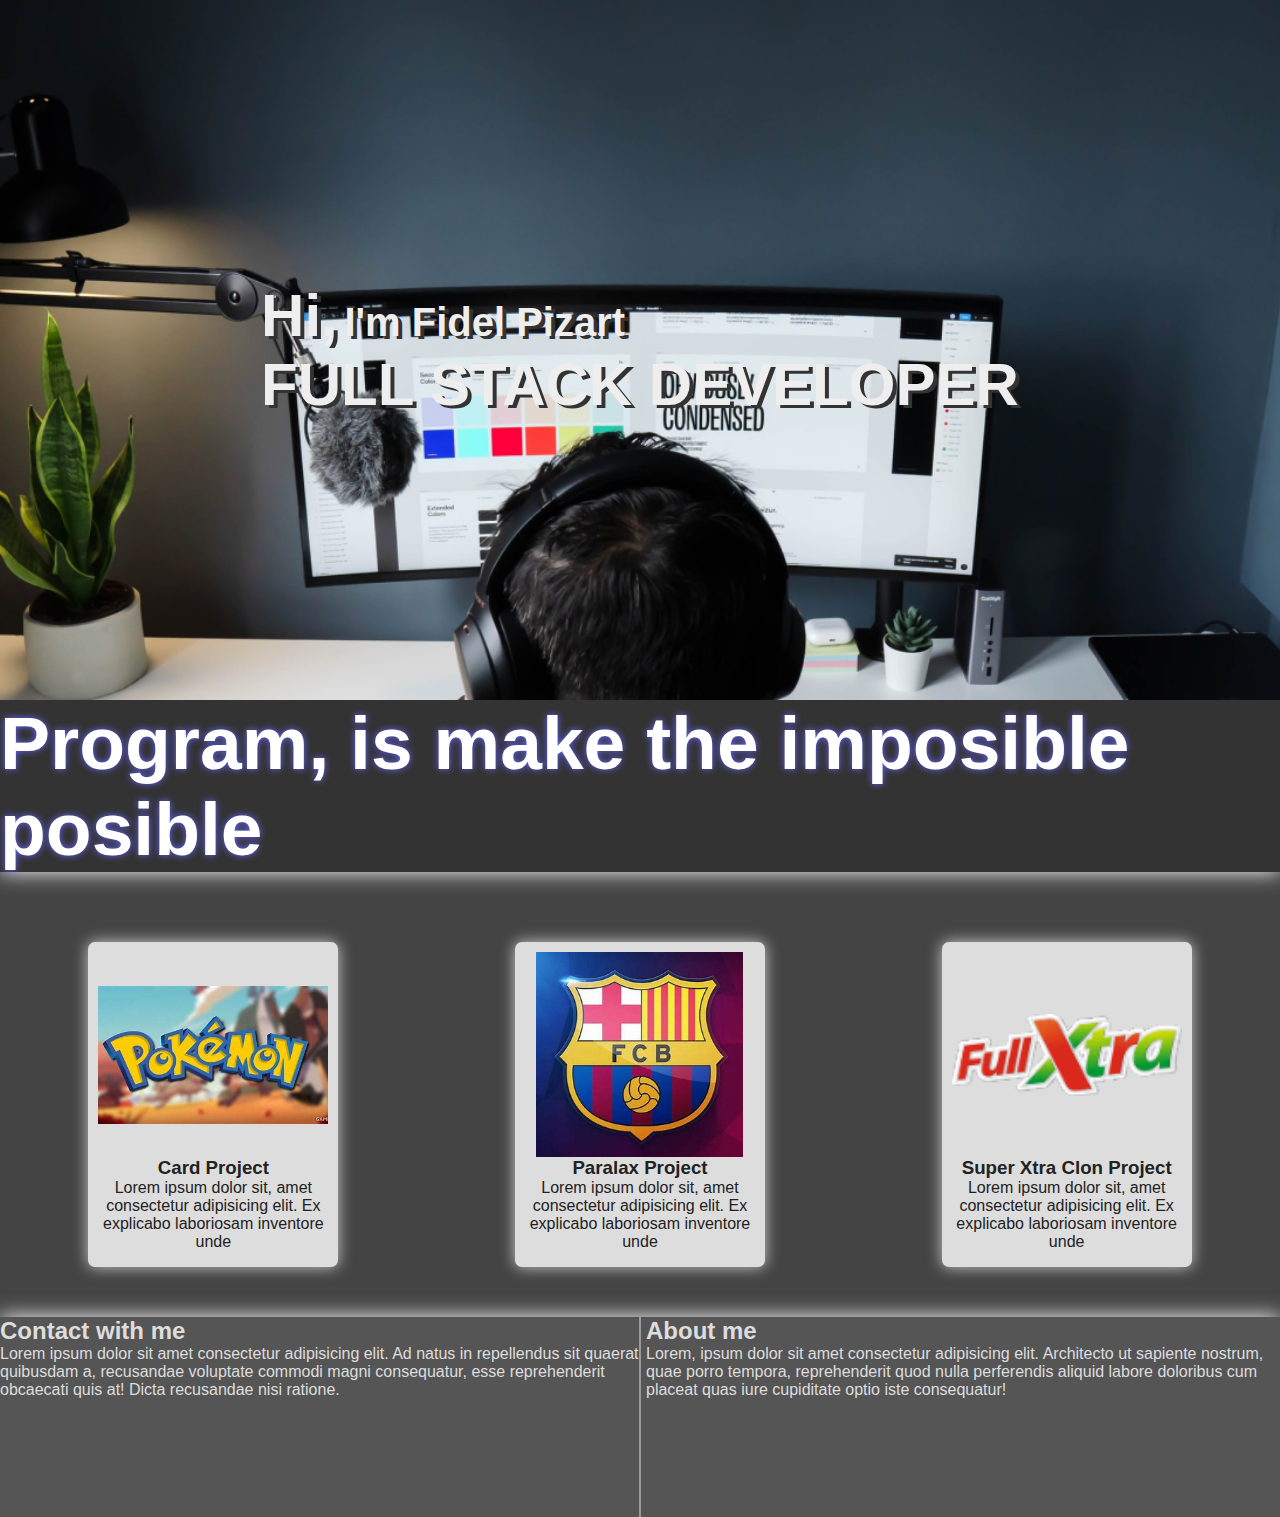
<file: index.html>
<!DOCTYPE html>
<html lang="en">
<head>
    <meta charset="UTF-8">
    <meta name="viewport" content="width=device-width, initial-scale=1.0">
    <title>Landing Page</title>
    <link rel="stylesheet" href="styles.css">
</head>
<body>

    <div class="background-title">
        <div class="title-page">
            <h2>
                <span class="big-text">Hi,</span>
                <span class="small-text">I'm Fidel Pizart</span>
            </h2>
            <h1 class="big-text">
                FULL STACK DEVELOPER
            </h1>
        </div>
    </div>
    
    <section class="section-black">
        <h2>
            Program, is make the imposible posible
        </h2>
    </section>

    <section class="botton-section">

        <a href="CardPoject/index.html" class="projectlink">
            <div class="botton botton1">
                <div class="botton-image botton1-image"></div>
                <h3>Card Project</h3>
                <p class="Text">Lorem ipsum dolor sit, amet consectetur adipisicing elit. Ex explicabo laboriosam inventore unde</p>
            </div>
        </a>

        <a href="Proyecto-Paralax/index.html" class="projectlink">
            <div class="botton botton2">
                <div class="botton-image botton2-image"></div>
             <h3>Paralax Project</h3>
             <p class="Text">Lorem ipsum dolor sit, amet consectetur adipisicing elit. Ex explicabo laboriosam inventore unde</p>
             </div>
         </a>

         <a href="SuperXtraMarket/index.html" class="projectlink">
            <div class="botton botton3">
             <div class="botton-image botton3-image"></div>
             <h3>Super Xtra Clon Project</h3>
                <p class="Text">Lorem ipsum dolor sit, amet consectetur adipisicing elit. Ex explicabo laboriosam inventore unde</p>
            </div>
        </a>
    </section>

    <section class="contact-info">

        <div class="info contactme">
            <h2>Contact with me</h2>
           Lorem ipsum dolor sit amet consectetur adipisicing elit. Ad natus in repellendus sit quaerat quibusdam a, recusandae voluptate commodi magni consequatur, esse reprehenderit obcaecati quis at! Dicta recusandae nisi ratione.
        </div>

        <div class="info aboutme">
            <h2>About me</h2>
            Lorem, ipsum dolor sit amet consectetur adipisicing elit. Architecto ut sapiente nostrum, quae porro tempora, reprehenderit quod nulla perferendis aliquid labore doloribus cum placeat quas iure cupiditate optio iste consequatur!
        </div>

    </section>

</body>
</html>
</file>
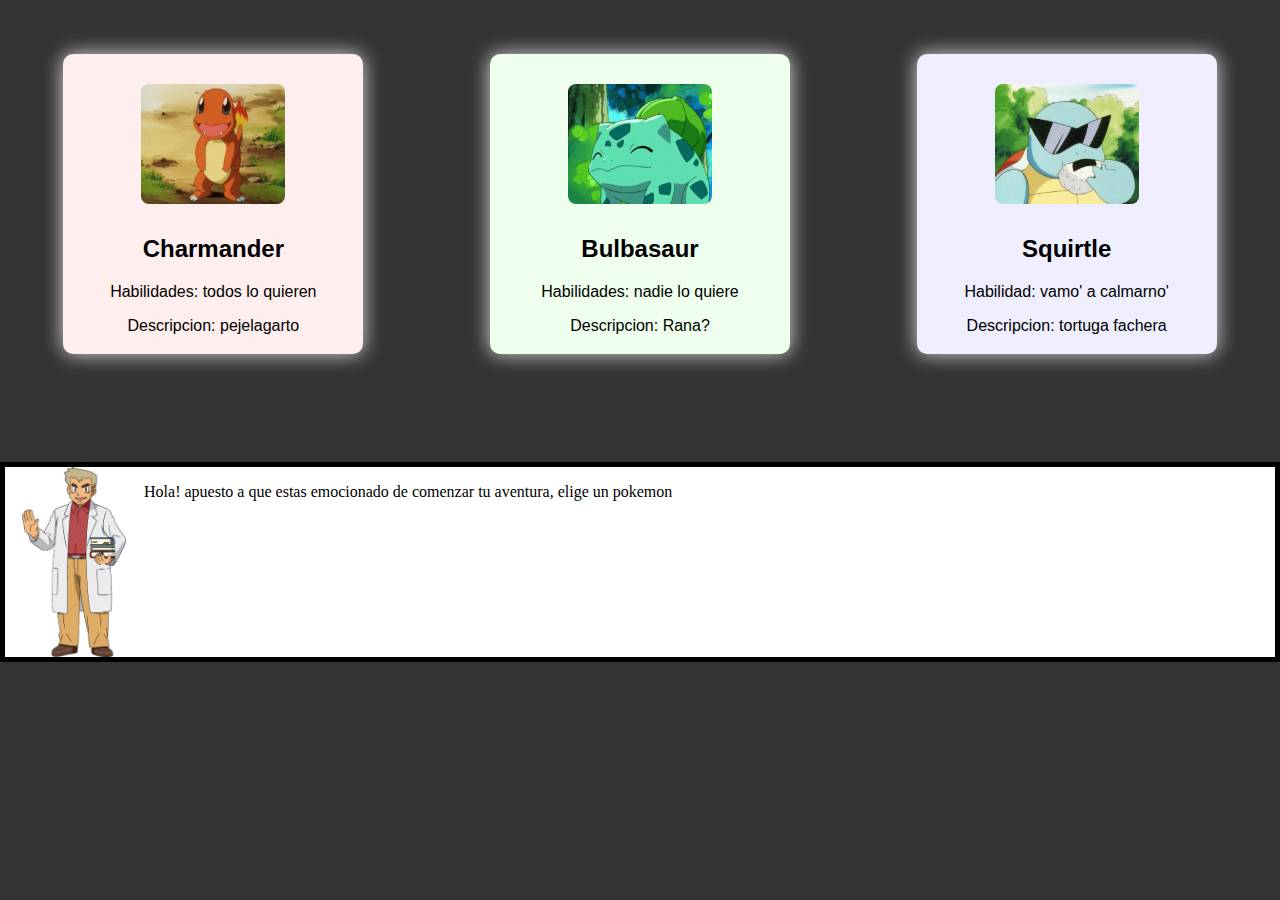
<file: CardPoject/index.html>
<!DOCTYPE html>
<html lang="en">
<head>
    <meta charset="UTF-8">
    <meta name="viewport" content="width=device-width, initial-scale=1.0">
    <title>Cartas proyecto</title>
    <link rel="stylesheet" href="style.css">
</head>
<body>

    <br>
    <br>
    <br>
    <div class="container"> 

        <div class="pokemon charmander">
            <img src="Assets/charmander-gif.gif" class="img_pokemon">
            <h2>Charmander</h2>
            <p>Habilidades: todos lo quieren</p>
            <p>Descripcion: pejelagarto</p>
        </div>

        <div class="pokemon bulbasaur">
            <img src="Assets/bulbasaur.gif" class="img_pokemon">
            <h2>Bulbasaur</h2>
            <p>Habilidades: nadie lo quiere</p>
            <p>Descripcion: Rana?</p>
        </div>

        <div class="pokemon squirtle">
            <img src="Assets/squirtle_gif.gif" class="img_pokemon">
            <h2>Squirtle</h2>
            <p>Habilidad: vamo' a calmarno'</p>
            <p>Descripcion: tortuga fachera</p>
        </div>
    </div>

    <br>
    <br>
    <br>
    <br>
    <br>
    <br>

    <div class="dialogo">
        <div class="prof_oak_conteiner">
            <img src="Assets/prof oak.png" class="prof_oak">
        </div>

        <div class="prof_oak_text">
            <p>Hola! apuesto a que estas emocionado de comenzar tu aventura, elige un pokemon</p>
        </div>
    </div>
    
</body>
</html>
</file>
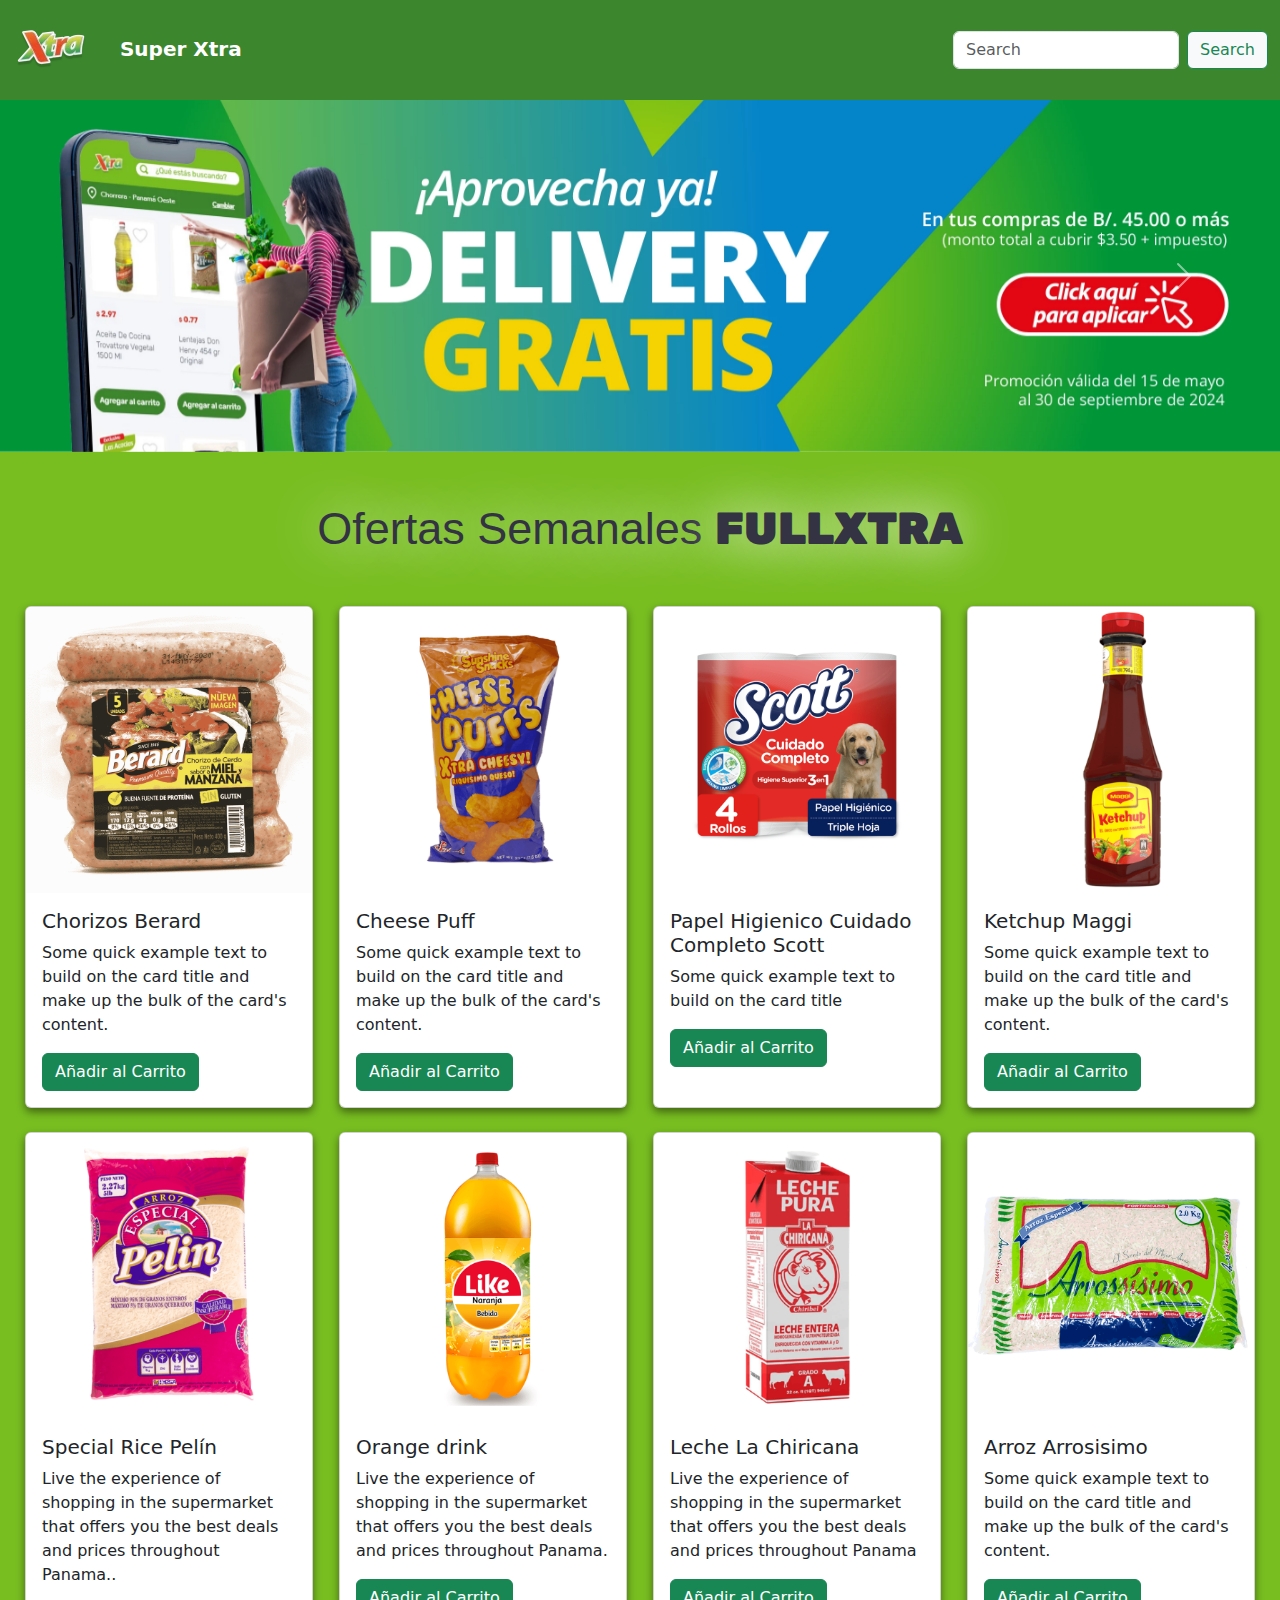
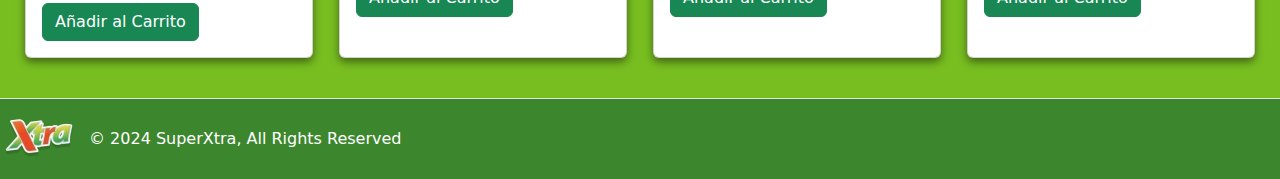
<file: SuperXtraMarket/index.html>
<!DOCTYPE html>
<html lang="en">
<head>
    <meta charset="UTF-8">
    <meta name="viewport" content="width=device-width, initial-scale=1.0">
    <title>Super Xtra</title>

    <!--bootstrap-->
    <link href="https://cdn.jsdelivr.net/npm/bootstrap@5.3.3/dist/css/bootstrap.min.css" rel="stylesheet" integrity="sha384-QWTKZyjpPEjISv5WaRU9OFeRpok6YctnYmDr5pNlyT2bRjXh0JMhjY6hW+ALEwIH" crossorigin="anonymous">

    <!--favicon adn stylesheet-->
    <link rel="stylesheet" href="styles.css">
    <link rel="shorcut icon" type="image/x-icon" href="assets/Favicon.ico">

    <link rel="preconnect" href="https://fonts.googleapis.com">
    <link rel="preconnect" href="https://fonts.gstatic.com" crossorigin>
    <link href="https://fonts.googleapis.com/css2?family=Rubik:ital,wght@0,300..900;1,300..900&display=swap" rel="stylesheet">
   
</head>

<body>

    <!--bootstrap-->
    <script src="https://cdn.jsdelivr.net/npm/bootstrap@5.3.3/dist/js/bootstrap.bundle.min.js" integrity="sha384-YvpcrYf0tY3lHB60NNkmXc5s9fDVZLESaAA55NDzOxhy9GkcIdslK1eN7N6jIeHz" crossorigin="anonymous"></script>

    <header>
        <nav>
            <div class="navbar">
             <div class="container-fluid">
                    <a class="navbar-brand mb-0 h1" href="#">
                     <img class="logonavbar" src="assets/logoXtra.webp" alt="logoxtra"> 
                     Super Xtra
                    </a>
                    <form class="d-flex" role="search">
                    <input class="form-control me-2" type="search" placeholder="Search" aria-label="Search">
                    <button class="btn btn-outline-success btn-light" type="submit">Search</button>
                </form>
                </div>
            </div>
        </nav>
    </header>



    <!-- Carusel de imagenes -->
  <div id="carouselExampleAutoplaying" class="carousel slide" data-bs-ride="carousel" style="margin-bottom: 50px;">
    <div class="carousel-inner" >

      <!-- Imagen 1 -->
      <div class="carousel-item active">
        <img src="assets/carusel1.webp" class="d-block w-100" alt="...">
      </div>

      <!-- Imagen 2 -->
      <div class="carousel-item">
        <img src="assets/carusel2.png" class="d-block w-100" alt="...">
      </div>

      <!-- Imagen 3 -->
      <div class="carousel-item">
        <img src="assets/carusel3.webp" class="d-block w-100" alt="...">
      </div>
    </div>

    <!-- Botones de control del carrusel-->
    <button class="carousel-control-prev" type="button" data-bs-target="#carouselExampleAutoplaying" data-bs-slide="prev">
      <span class="carousel-control-prev-icon" aria-hidden="true"></span>
      <span class="visually-hidden">Previous</span>
    </button>
    <button class="carousel-control-next" type="button" data-bs-target="#carouselExampleAutoplaying" data-bs-slide="next">
      <span class="carousel-control-next-icon" aria-hidden="true"></span>
      <span class="visually-hidden">Next</span>
    </button>
  </div>
    
    <h2 class="Rubik">

    Ofertas Semanales <span class="Rubik-bold">FULLXTRA</span>
  </h2>



  
  <!-- div para alinear mis cartas -->
<div class="container-fluid d-flex">

    <!-- Card 1 -->
    <div class="card">
      <img src="assets/Producto1.png" class="card-img-top" alt="...">
      <div class="card-body">
        <h5 class="card-title">Chorizos Berard</h5>
        <p class="card-text">Some quick example text to build on the card title and make up the bulk of the card's content.</p>
        <a href="Productos/Producto1.html" class="btn btn-success">Añadir al Carrito</a>
      </div>
    </div>
    
     <!-- Card 2 -->
    <div class="card">
      <img src="assets/Producto2.png" class="card-img-top" alt="...">
      <div class="card-body">
        <h5 class="card-title">Cheese Puff</h5>
        <p class="card-text">Some quick example text to build on the card title and make up the bulk of the card's content.</p>
        <a href="Productos/Producto2.html" class="btn btn-success">Añadir al Carrito</a>
      </div>
    </div>

    <!--Card 3-->
    <div class="card">
      <img src="assets/Producto3.png" class="card-img-top" alt="...">
      <div class="card-body">
        <h5 class="card-title">Papel Higienico Cuidado Completo Scott</h5>
        <p class="card-text">Some quick example text to build on the card title</p>
        <a href="Productos/Producto3.html" class="btn btn-success">Añadir al Carrito</a>
      </div>
    </div>

    <!--Card 4-->
    <div class="card">
      <img src="assets/Producto4.png" class="card-img-top" alt="...">
      <div class="card-body">
        <h5 class="card-title">Ketchup Maggi</h5>
        <p class="card-text">Some quick example text to build on the card title and make up the bulk of the card's content.</p>
        <a href="Productos/Producto4.html" class="btn btn-success">Añadir al Carrito</a>
      </div>
    </div>
  </div>

  <br>

  <!-- div para separar rows -->
<div class="container-fluid d-flex">

    <!-- Card 5 -->
    <div class="card">
      <img src="assets/Producto5.png" class="card-img-top" alt="...">
      <div class="card-body">
        <h5 class="card-title">Special Rice Pelín</h5>
        <p class="card-text">Live the experience of shopping in the supermarket that offers you the best deals and prices throughout Panama..</p>
        <a href="Productos/Producto5.html" class="btn btn-success">Añadir al Carrito</a>
      </div>
    </div>
    
     <!-- Card 6 -->
    <div class="card">
      <img src="assets/Producto6.png" class="card-img-top" alt="...">
      <div class="card-body">
        <h5 class="card-title">Orange drink</h5>
        <p class="card-text">Live the experience of shopping in the supermarket that offers you the best deals and prices throughout Panama.</p>
        <a href="Productos/Producto6.html" class="btn btn-success">Añadir al Carrito</a>
      </div>
    </div>

    <!--Card 7 -->
    <div class="card">
      <img src="assets/Producto7.png" class="card-img-top" alt="...">
      <div class="card-body">
        <h5 class="card-title"> Leche La Chiricana</h5>
        <p class="card-text">Live the experience of shopping in the supermarket that offers you the best deals and prices throughout Panama</p>
        <a href="Productos/Producto7.html" class="btn btn-success">Añadir al Carrito</a>
      </div>
    </div>

    <!--Card 8 -->
    <div class="card">
      <img src="assets/Producto8.png" class="card-img-top" alt="...">
      <div class="card-body">
        <h5 class="card-title">Arroz Arrosisimo</h5>
        <p class="card-text">Some quick example text to build on the card title and make up the bulk of the card's content.</p>
        <a href="Productos/Producto8.html" class="btn btn-success">Añadir al Carrito</a>
      </div>
    </div>
  </div>

  <div class="container-footer"></div>
    <footer class="d-flex flex-wrap justify-content-between align-items-center py-3 border-top">
      <div class="col-md-4 d-flex align-items-center">

        <!--Logo del footer-->
        <a href="/" class="mb-3 me-2 mb-md-0 text-body-secondary text-decoration-none lh-1">
          <img src="assets/logoXtra.webp" alt="logo Super Xtra">
        </a>

        <!--Texto del footer-->
        <span class="mb-3 mb-md-0 text-body-secondary footer-span">&copy; 2024 SuperXtra, All Rights Reserved</span>
      </div>
    </footer>
  </div>


</body>

</html>
</file>
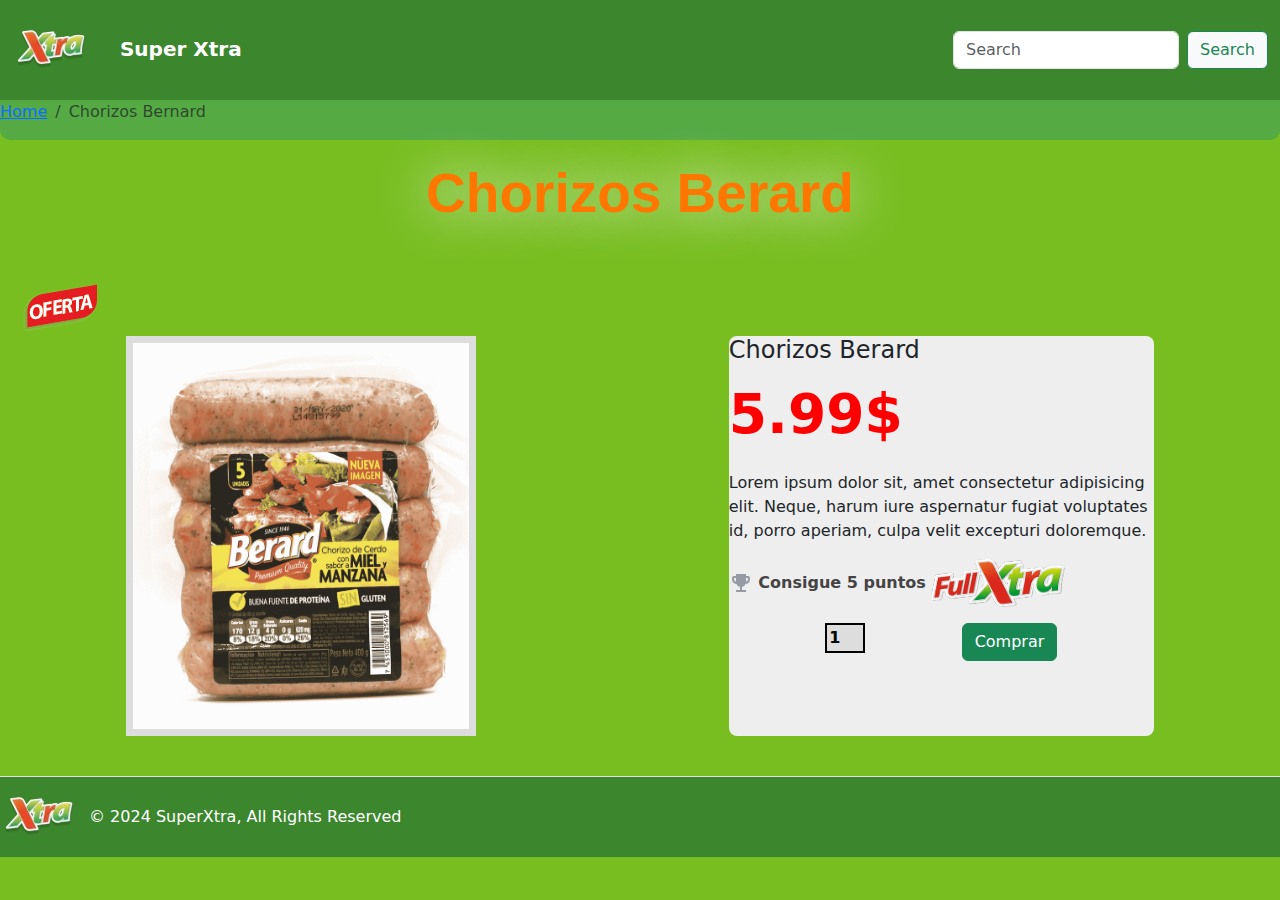
<file: SuperXtraMarket/Productos/Producto1.html>
<!DOCTYPE html>
<html lang="en">
<head>
    <meta charset="UTF-8">
    <meta name="viewport" content="width=device-width, initial-scale=1.0">
    <title>Super Xtra </title>

    <!--bootstrap-->
    <link href="https://cdn.jsdelivr.net/npm/bootstrap@5.3.3/dist/css/bootstrap.min.css" rel="stylesheet" integrity="sha384-QWTKZyjpPEjISv5WaRU9OFeRpok6YctnYmDr5pNlyT2bRjXh0JMhjY6hW+ALEwIH" crossorigin="anonymous">

    <!--favicon adn stylesheet-->
    <link rel="stylesheet" href="../styles.css">
    <link rel="shorcut icon" type="image/x-icon" href="../assets/Favicon.ico">

    <link rel="preconnect" href="https://fonts.googleapis.com">
    <link rel="preconnect" href="https://fonts.gstatic.com" crossorigin>
    <link href="https://fonts.googleapis.com/css2?family=Rubik:ital,wght@0,300..900;1,300..900&display=swap" rel="stylesheet">

</head>

<body>

    <!--bootstrap-->
    <script src="https://cdn.jsdelivr.net/npm/bootstrap@5.3.3/dist/js/bootstrap.bundle.min.js" integrity="sha384-YvpcrYf0tY3lHB60NNkmXc5s9fDVZLESaAA55NDzOxhy9GkcIdslK1eN7N6jIeHz" crossorigin="anonymous"></script>

    <header>
        <nav>
            <div class="navbar">
             <div class="container-fluid">
                    <a class="navbar-brand mb-0 h1" href="#">
                     <img class="logonavbar" src="../assets/logoXtra.webp" alt="logoxtra"> 
                     Super Xtra
                    </a>
                    <form class="d-flex" role="search">
                    <input class="form-control me-2" type="search" placeholder="Search" aria-label="Search">
                    <button class="btn btn-outline-success btn-light" type="submit">Search</button>
                </form>
                </div>
            </div>
            <div class="breadcrumb-container">
                <ol class="breadcrumb">
                    <li class="breadcrumb-item"><a href="../index.html">Home</a></li>

                    <!-- Colocar nombre del producto-->
                    <li class="breadcrumb-item active" aria-current="page">Chorizos Bernard</li>
                </ol>
            </div>

        </nav>
    </header>


    <h2 class="title_product">Chorizos Berard</h2>

    <!-- imagen de oferta o full extra cambiar entre productos-->
    <img src="../assets/Oferta.png">


    <div class="Container-Content">

        <div class="img_product_container">
            <!--imagen del producto-->
            <img src="../assets/Producto1.png" alt="nombre del producto" class="img_product">
        </div>

        <div class="product_price">

            <h4>Chorizos Berard</h4>

            <p class="price">5.99$</p>

            <p>Lorem ipsum dolor sit, amet consectetur adipisicing elit. Neque, harum iure aspernatur fugiat voluptates id, porro aperiam, culpa velit excepturi doloremque.</p>

            <p class="points">
                <img src="../assets/trofeo.svg" alt="trofeo">
                Consigue 5 puntos 
                <img src="../assets/fullxtra.png">
            </p>

            <div  class="cantidad-comprar">
                <div> 
                    <input type="number" value="1" class="cantidad">
                </div>
                <a href="#" class="btn btn-success">Comprar</a>

            </div>

        </div>
       
    </div>




    <div class="container-footer">
        <footer class="d-flex flex-wrap justify-content-between align-items-center py-3 border-top">
          <div class="col-md-4 d-flex align-items-center">
    
            <!--Logo del footer-->
            <a href="/" class="mb-3 me-2 mb-md-0 text-body-secondary text-decoration-none lh-1">
              <img src="../assets/logoXtra.webp" alt="logo Super Xtra">
            </a>
    
            <!--Texto del footer-->
            <span class="mb-3 mb-md-0 text-body-secondary footer-span">&copy; 2024 SuperXtra, All Rights Reserved</span>
          </div>
        </footer>
      </div>
</body>

</html>
</file>
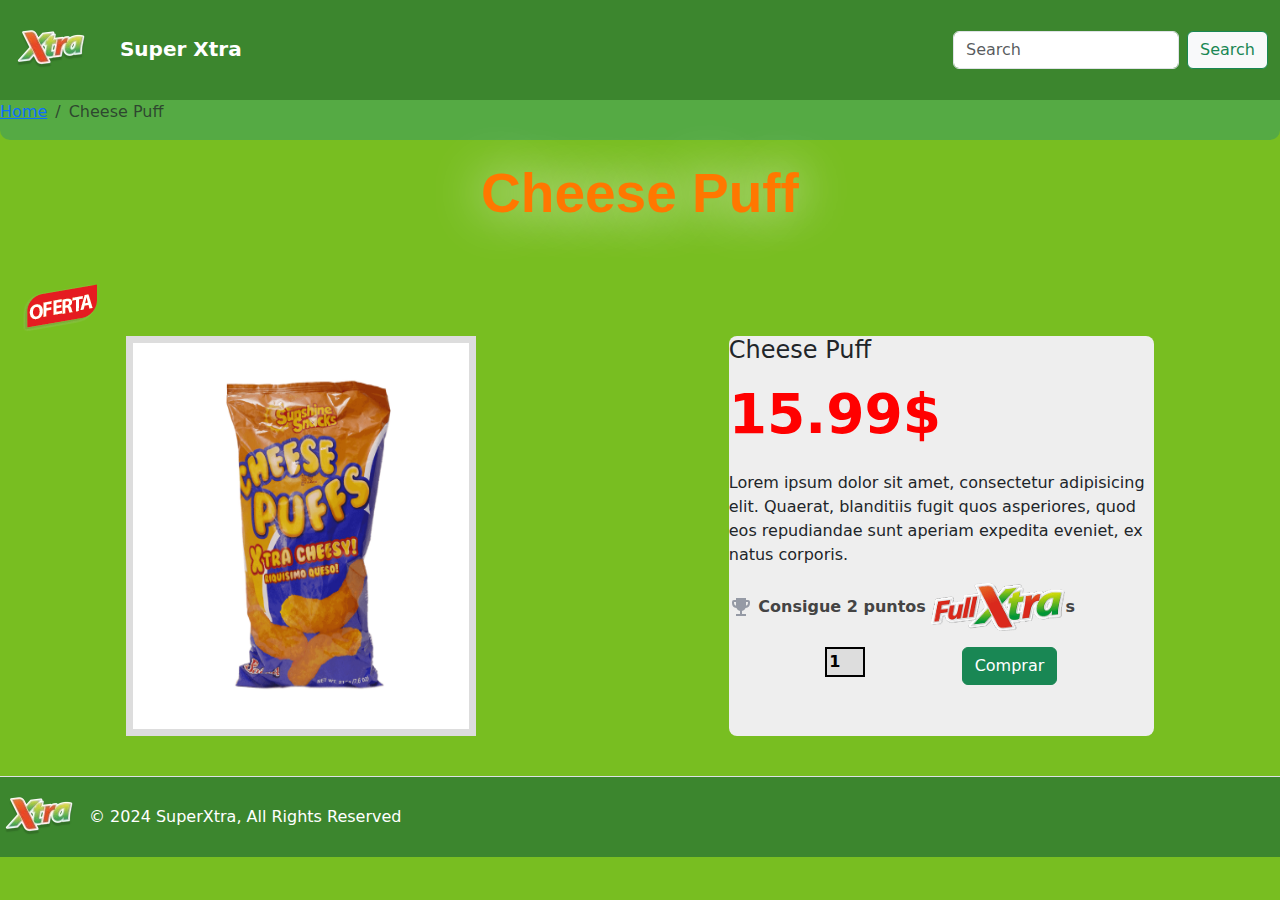
<file: SuperXtraMarket/Productos/Producto2.html>
<!DOCTYPE html>
<html lang="en">
<head>
    <meta charset="UTF-8">
    <meta name="viewport" content="width=device-width, initial-scale=1.0">
    <title>Super Xtra </title>

    <!--bootstrap-->
    <link href="https://cdn.jsdelivr.net/npm/bootstrap@5.3.3/dist/css/bootstrap.min.css" rel="stylesheet" integrity="sha384-QWTKZyjpPEjISv5WaRU9OFeRpok6YctnYmDr5pNlyT2bRjXh0JMhjY6hW+ALEwIH" crossorigin="anonymous">

    <!--favicon adn stylesheet-->
    <link rel="stylesheet" href="../styles.css">
    <link rel="shorcut icon" type="image/x-icon" href="../assets/Favicon.ico">

    <link rel="preconnect" href="https://fonts.googleapis.com">
    <link rel="preconnect" href="https://fonts.gstatic.com" crossorigin>
    <link href="https://fonts.googleapis.com/css2?family=Rubik:ital,wght@0,300..900;1,300..900&display=swap" rel="stylesheet">

</head>

<body>

    <!--bootstrap-->
    <script src="https://cdn.jsdelivr.net/npm/bootstrap@5.3.3/dist/js/bootstrap.bundle.min.js" integrity="sha384-YvpcrYf0tY3lHB60NNkmXc5s9fDVZLESaAA55NDzOxhy9GkcIdslK1eN7N6jIeHz" crossorigin="anonymous"></script>

    <header>
        <nav>
            <div class="navbar">
             <div class="container-fluid">
                    <a class="navbar-brand mb-0 h1" href="#">
                     <img class="logonavbar" src="../assets/logoXtra.webp" alt="logoxtra"> 
                     Super Xtra
                    </a>
                    <form class="d-flex" role="search">
                    <input class="form-control me-2" type="search" placeholder="Search" aria-label="Search">
                    <button class="btn btn-outline-success btn-light" type="submit">Search</button>
                </form>
                </div>
            </div>
            <div class="breadcrumb-container">
                <ol class="breadcrumb">
                    <li class="breadcrumb-item"><a href="../index.html">Home</a></li>

                    <!-- Colocar nombre del producto-->
                    <li class="breadcrumb-item active" aria-current="page">Cheese Puff</li>
                </ol>
            </div>

        </nav>
    </header>


    <h2 class="title_product">Cheese Puff</h2>

    <!-- imagen de oferta o full extra cambiar entre productos-->
    <img src="../assets/Oferta.png">


    <div class="Container-Content">

        <div class="img_product_container">
            <!--imagen del producto-->
            <img src="../assets/Producto2.png" alt="nombre del producto" class="img_product">
        </div>

        <div class="product_price">

            <h4>Cheese Puff</h4>

            <p class="price">15.99$</p>

            <p>Lorem ipsum dolor sit amet, consectetur adipisicing elit. Quaerat, blanditiis fugit quos asperiores, quod eos repudiandae sunt aperiam expedita eveniet, ex natus corporis.</p>

            <p class="points">
                <img src="../assets/trofeo.svg" alt="trofeo">
                Consigue 2 puntos 
                <img src="../assets/fullxtra.png">s
            </p>

            <div  class="cantidad-comprar">
                <div> 
                    <input type="number" value="1" class="cantidad">
                </div>
                <a href="#" class="btn btn-success">Comprar</a>
            </div>

        </div>
       
    </div>




    <div class="container-footer">
        <footer class="d-flex flex-wrap justify-content-between align-items-center py-3 border-top">
          <div class="col-md-4 d-flex align-items-center">
    
            <!--Logo del footer-->
            <a href="/" class="mb-3 me-2 mb-md-0 text-body-secondary text-decoration-none lh-1">
              <img src="../assets/logoXtra.webp" alt="logo Super Xtra">
            </a>
    
            <!--Texto del footer-->
            <span class="mb-3 mb-md-0 text-body-secondary footer-span">&copy; 2024 SuperXtra, All Rights Reserved</span>
          </div>
        </footer>
      </div>
</body>

</html>
</file>
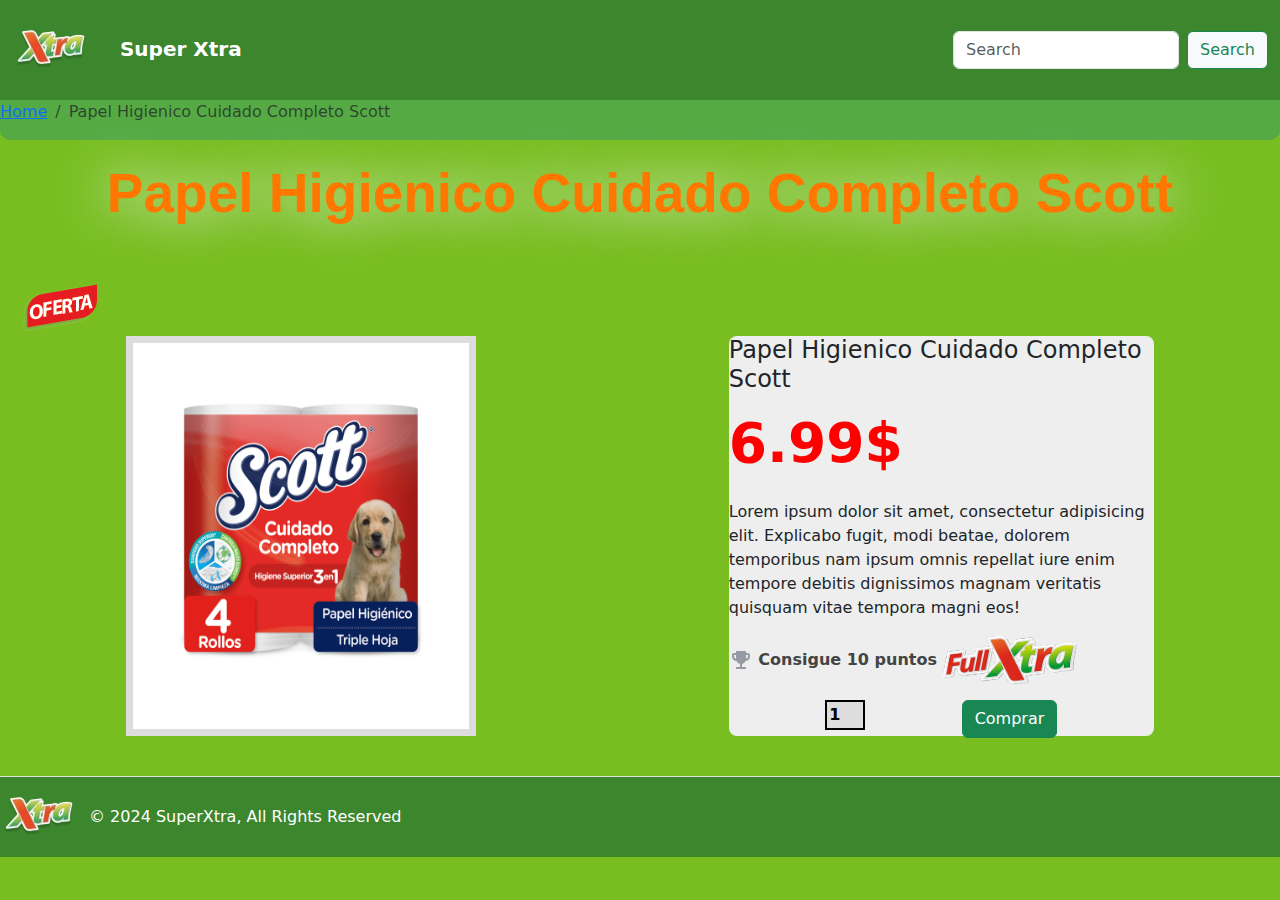
<file: SuperXtraMarket/Productos/Producto3.html>
<!DOCTYPE html>
<html lang="en">
<head>
    <meta charset="UTF-8">
    <meta name="viewport" content="width=device-width, initial-scale=1.0">
    <title>Super Xtra </title>

    <!--bootstrap-->
    <link href="https://cdn.jsdelivr.net/npm/bootstrap@5.3.3/dist/css/bootstrap.min.css" rel="stylesheet" integrity="sha384-QWTKZyjpPEjISv5WaRU9OFeRpok6YctnYmDr5pNlyT2bRjXh0JMhjY6hW+ALEwIH" crossorigin="anonymous">

    <!--favicon adn stylesheet-->
    <link rel="stylesheet" href="../styles.css">
    <link rel="shorcut icon" type="image/x-icon" href="../assets/Favicon.ico">

    <link rel="preconnect" href="https://fonts.googleapis.com">
    <link rel="preconnect" href="https://fonts.gstatic.com" crossorigin>
    <link href="https://fonts.googleapis.com/css2?family=Rubik:ital,wght@0,300..900;1,300..900&display=swap" rel="stylesheet">

</head>

<body>

    <!--bootstrap-->
    <script src="https://cdn.jsdelivr.net/npm/bootstrap@5.3.3/dist/js/bootstrap.bundle.min.js" integrity="sha384-YvpcrYf0tY3lHB60NNkmXc5s9fDVZLESaAA55NDzOxhy9GkcIdslK1eN7N6jIeHz" crossorigin="anonymous"></script>

    <header>
        <nav>
            <div class="navbar">
             <div class="container-fluid">
                    <a class="navbar-brand mb-0 h1" href="#">
                     <img class="logonavbar" src="../assets/logoXtra.webp" alt="logoxtra"> 
                     Super Xtra
                    </a>
                    <form class="d-flex" role="search">
                    <input class="form-control me-2" type="search" placeholder="Search" aria-label="Search">
                    <button class="btn btn-outline-success btn-light" type="submit">Search</button>
                </form>
                </div>
            </div>
            <div class="breadcrumb-container">
                <ol class="breadcrumb">
                    <li class="breadcrumb-item"><a href="../index.html">Home</a></li>

                    <!-- Colocar nombre del producto-->
                    <li class="breadcrumb-item active" aria-current="page">Papel Higienico Cuidado Completo Scott</li>
                </ol>
            </div>

        </nav>
    </header>


    <h2 class="title_product">Papel Higienico Cuidado Completo Scott</h2>

    <!-- imagen de oferta o full extra cambiar entre productos-->
    <img src="../assets/Oferta.png">


    <div class="Container-Content">

        <div class="img_product_container">
            <!--imagen del producto-->
            <img src="../assets/Producto3.png" alt="nombre del producto" class="img_product">
        </div>

        <div class="product_price">

            <h4> Papel Higienico Cuidado Completo Scott </h4>

            <p class="price">6.99$</p>

            <p>Lorem ipsum dolor sit amet, consectetur adipisicing elit. Explicabo fugit, modi beatae, dolorem temporibus nam ipsum omnis repellat iure enim tempore debitis dignissimos magnam veritatis quisquam vitae tempora magni eos!</p>

            <p class="points">
                <img src="../assets/trofeo.svg" alt="trofeo">
                Consigue 10 puntos 
                <img src="../assets/fullxtra.png">
            </p>

            <div  class="cantidad-comprar">
                <div> 
                    <input type="number" value="1" class="cantidad">
                </div>
                <a href="#" class="btn btn-success">Comprar</a>
            </div>

        </div>
       
    </div>




    <div class="container-footer">
        <footer class="d-flex flex-wrap justify-content-between align-items-center py-3 border-top">
          <div class="col-md-4 d-flex align-items-center">
    
            <!--Logo del footer-->
            <a href="/" class="mb-3 me-2 mb-md-0 text-body-secondary text-decoration-none lh-1">
              <img src="../assets/logoXtra.webp" alt="logo Super Xtra">
            </a>
    
            <!--Texto del footer-->
            <span class="mb-3 mb-md-0 text-body-secondary footer-span">&copy; 2024 SuperXtra, All Rights Reserved</span>
          </div>
        </footer>
      </div>
</body>

</html>
</file>
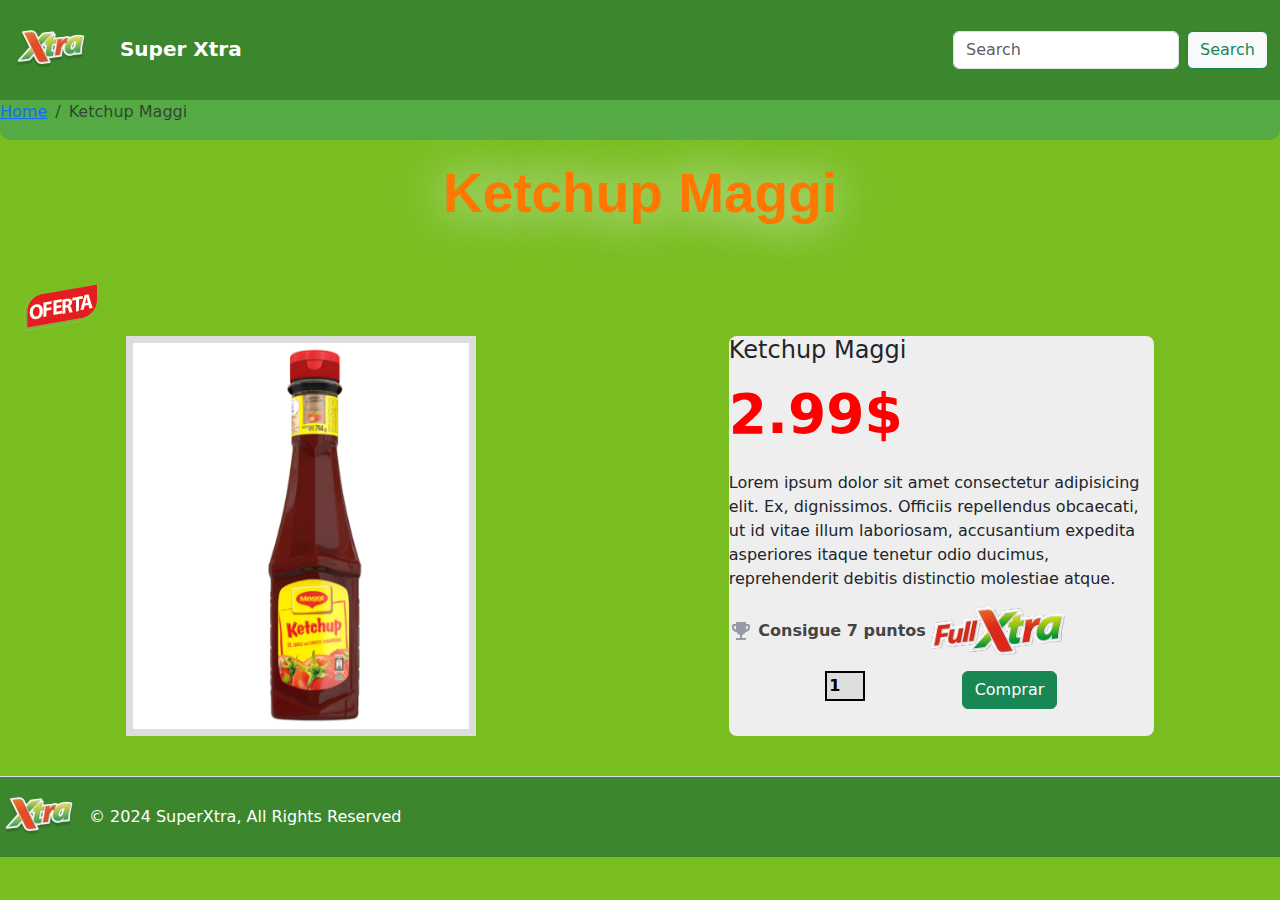
<file: SuperXtraMarket/Productos/Producto4.html>
<!DOCTYPE html>
<html lang="en">
<head>
    <meta charset="UTF-8">
    <meta name="viewport" content="width=device-width, initial-scale=1.0">
    <title>Super Xtra </title>

    <!--bootstrap-->
    <link href="https://cdn.jsdelivr.net/npm/bootstrap@5.3.3/dist/css/bootstrap.min.css" rel="stylesheet" integrity="sha384-QWTKZyjpPEjISv5WaRU9OFeRpok6YctnYmDr5pNlyT2bRjXh0JMhjY6hW+ALEwIH" crossorigin="anonymous">

    <!--favicon adn stylesheet-->
    <link rel="stylesheet" href="../styles.css">
    <link rel="shorcut icon" type="image/x-icon" href="../assets/Favicon.ico">

    <link rel="preconnect" href="https://fonts.googleapis.com">
    <link rel="preconnect" href="https://fonts.gstatic.com" crossorigin>
    <link href="https://fonts.googleapis.com/css2?family=Rubik:ital,wght@0,300..900;1,300..900&display=swap" rel="stylesheet">

</head>

<body>

    <!--bootstrap-->
    <script src="https://cdn.jsdelivr.net/npm/bootstrap@5.3.3/dist/js/bootstrap.bundle.min.js" integrity="sha384-YvpcrYf0tY3lHB60NNkmXc5s9fDVZLESaAA55NDzOxhy9GkcIdslK1eN7N6jIeHz" crossorigin="anonymous"></script>

    <header>
        <nav>
            <div class="navbar">
             <div class="container-fluid">
                    <a class="navbar-brand mb-0 h1" href="#">
                     <img class="logonavbar" src="../assets/logoXtra.webp" alt="logoxtra"> 
                     Super Xtra
                    </a>
                    <form class="d-flex" role="search">
                    <input class="form-control me-2" type="search" placeholder="Search" aria-label="Search">
                    <button class="btn btn-outline-success btn-light" type="submit">Search</button>
                </form>
                </div>
            </div>
            <div class="breadcrumb-container">
                <ol class="breadcrumb">
                    <li class="breadcrumb-item"><a href="../index.html">Home</a></li>

                    <!-- Colocar nombre del producto-->
                    <li class="breadcrumb-item active" aria-current="page">Ketchup Maggi</li>
                </ol>
            </div>

        </nav>
    </header>


    <h2 class="title_product">Ketchup Maggi</h2>

    <!-- imagen de oferta o full extra cambiar entre productos-->
    <img src="../assets/Oferta.png">


    <div class="Container-Content">

        <div class="img_product_container">
            <!--imagen del producto-->
            <img src="../assets/Producto4.png" alt="nombre del producto" class="img_product">
        </div>

        <div class="product_price">

            <h4> Ketchup Maggi</h4>

            <p class="price">2.99$</p>

            <p>Lorem ipsum dolor sit amet consectetur adipisicing elit. Ex, dignissimos. Officiis repellendus obcaecati, ut id vitae illum laboriosam, accusantium expedita asperiores itaque tenetur odio ducimus, reprehenderit debitis distinctio molestiae atque.</p>

            <p class="points">
                <img src="../assets/trofeo.svg" alt="trofeo">
                Consigue 7 puntos 
                <img src="../assets/fullxtra.png">
            </p>

            <div  class="cantidad-comprar">
                <div> 
                    <input type="number" value="1" class="cantidad">
                </div>
                <a href="#" class="btn btn-success">Comprar</a>
            </div>

        </div>
       
    </div>




    <div class="container-footer">
        <footer class="d-flex flex-wrap justify-content-between align-items-center py-3 border-top">
          <div class="col-md-4 d-flex align-items-center">
    
            <!--Logo del footer-->
            <a href="/" class="mb-3 me-2 mb-md-0 text-body-secondary text-decoration-none lh-1">
              <img src="../assets/logoXtra.webp" alt="logo Super Xtra">
            </a>
    
            <!--Texto del footer-->
            <span class="mb-3 mb-md-0 text-body-secondary footer-span">&copy; 2024 SuperXtra, All Rights Reserved</span>
          </div>
        </footer>
      </div>
</body>

</html>
</file>
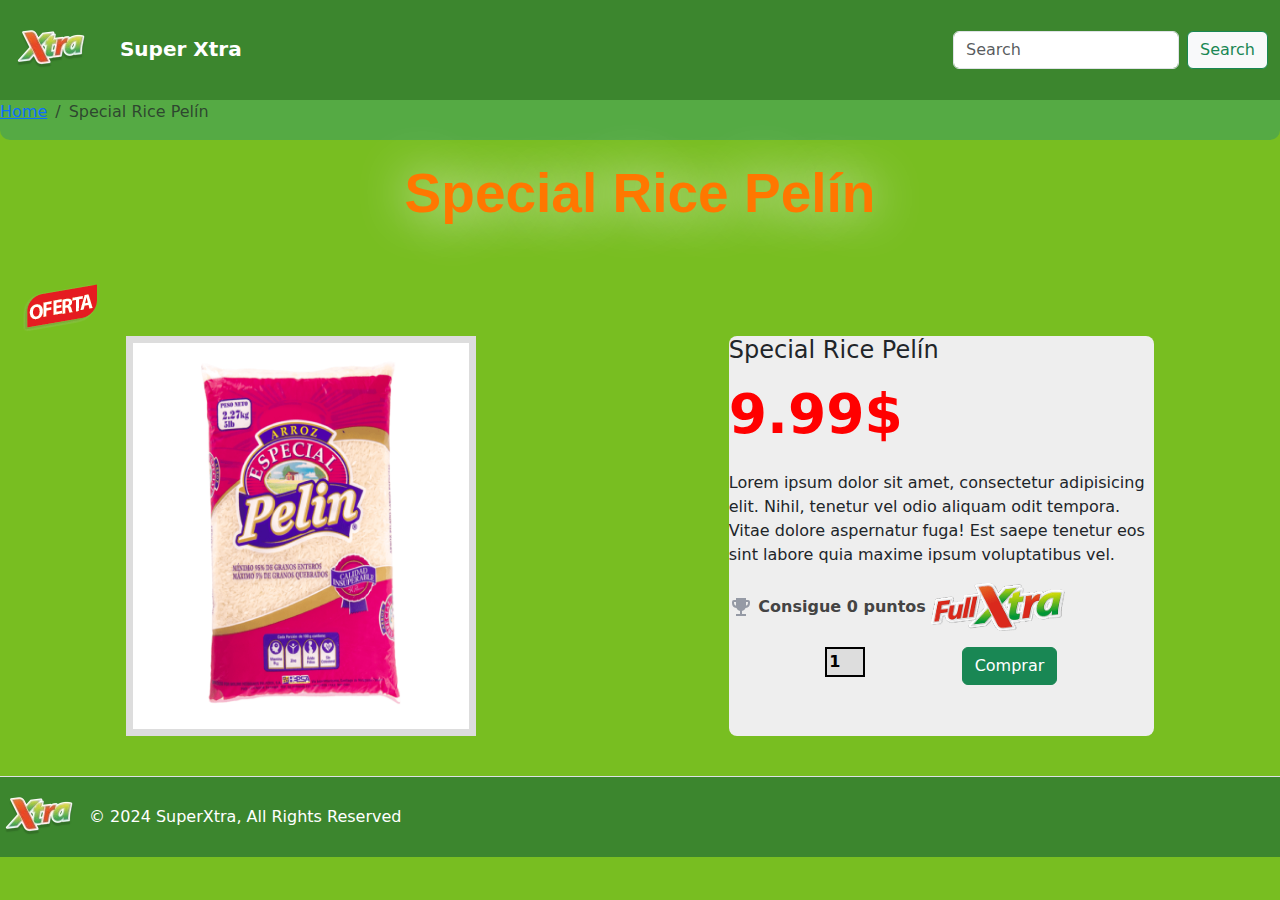
<file: SuperXtraMarket/Productos/Producto5.html>
<!DOCTYPE html>
<html lang="en">
<head>
    <meta charset="UTF-8">
    <meta name="viewport" content="width=device-width, initial-scale=1.0">
    <title>Super Xtra </title>

    <!--bootstrap-->
    <link href="https://cdn.jsdelivr.net/npm/bootstrap@5.3.3/dist/css/bootstrap.min.css" rel="stylesheet" integrity="sha384-QWTKZyjpPEjISv5WaRU9OFeRpok6YctnYmDr5pNlyT2bRjXh0JMhjY6hW+ALEwIH" crossorigin="anonymous">

    <!--favicon adn stylesheet-->
    <link rel="stylesheet" href="../styles.css">
    <link rel="shorcut icon" type="image/x-icon" href="../assets/Favicon.ico">

    <link rel="preconnect" href="https://fonts.googleapis.com">
    <link rel="preconnect" href="https://fonts.gstatic.com" crossorigin>
    <link href="https://fonts.googleapis.com/css2?family=Rubik:ital,wght@0,300..900;1,300..900&display=swap" rel="stylesheet">

</head>

<body>

    <!--bootstrap-->
    <script src="https://cdn.jsdelivr.net/npm/bootstrap@5.3.3/dist/js/bootstrap.bundle.min.js" integrity="sha384-YvpcrYf0tY3lHB60NNkmXc5s9fDVZLESaAA55NDzOxhy9GkcIdslK1eN7N6jIeHz" crossorigin="anonymous"></script>

    <header>
        <nav>
            <div class="navbar">
             <div class="container-fluid">
                    <a class="navbar-brand mb-0 h1" href="#">
                     <img class="logonavbar" src="../assets/logoXtra.webp" alt="logoxtra"> 
                     Super Xtra
                    </a>
                    <form class="d-flex" role="search">
                    <input class="form-control me-2" type="search" placeholder="Search" aria-label="Search">
                    <button class="btn btn-outline-success btn-light" type="submit">Search</button>
                </form>
                </div>
            </div>
            <div class="breadcrumb-container">
                <ol class="breadcrumb">
                    <li class="breadcrumb-item"><a href="../index.html">Home</a></li>

                    <!-- Colocar nombre del producto-->
                    <li class="breadcrumb-item active" aria-current="page">Special Rice Pelín</li>
                </ol>
            </div>

        </nav>
    </header>


    <h2 class="title_product">Special Rice Pelín</h2>

    <!-- imagen de oferta o full extra cambiar entre productos-->
    <img src="../assets/Oferta.png">


    <div class="Container-Content">

        <div class="img_product_container">
            <!--imagen del producto-->
            <img src="../assets/Producto5.png" alt="nombre del producto" class="img_product">
        </div>

        <div class="product_price">

            <h4> Special Rice Pelín</h4>

            <p class="price">9.99$</p>

            <p>Lorem ipsum dolor sit amet, consectetur adipisicing elit. Nihil, tenetur vel odio aliquam odit tempora. Vitae dolore aspernatur fuga! Est saepe tenetur eos sint labore quia maxime ipsum voluptatibus vel.</p>

            <p class="points">
                <img src="../assets/trofeo.svg" alt="trofeo">
                Consigue 0 puntos 
                <img src="../assets/fullxtra.png"  class="fullxtra">
            </p>

            <div  class="cantidad-comprar">
                <div> 
                    <input type="number" value="1" class="cantidad">
                </div>
                <a href="#" class="btn btn-success">Comprar</a>
            </div>

        </div>
       
    </div>




    <div class="container-footer">
        <footer class="d-flex flex-wrap justify-content-between align-items-center py-3 border-top">
          <div class="col-md-4 d-flex align-items-center">
    
            <!--Logo del footer-->
            <a href="/" class="mb-3 me-2 mb-md-0 text-body-secondary text-decoration-none lh-1">
              <img src="../assets/logoXtra.webp" alt="logo Super Xtra">
            </a>
    
            <!--Texto del footer-->
            <span class="mb-3 mb-md-0 text-body-secondary footer-span">&copy; 2024 SuperXtra, All Rights Reserved</span>
          </div>
        </footer>
      </div>
</body>

</html>
</file>
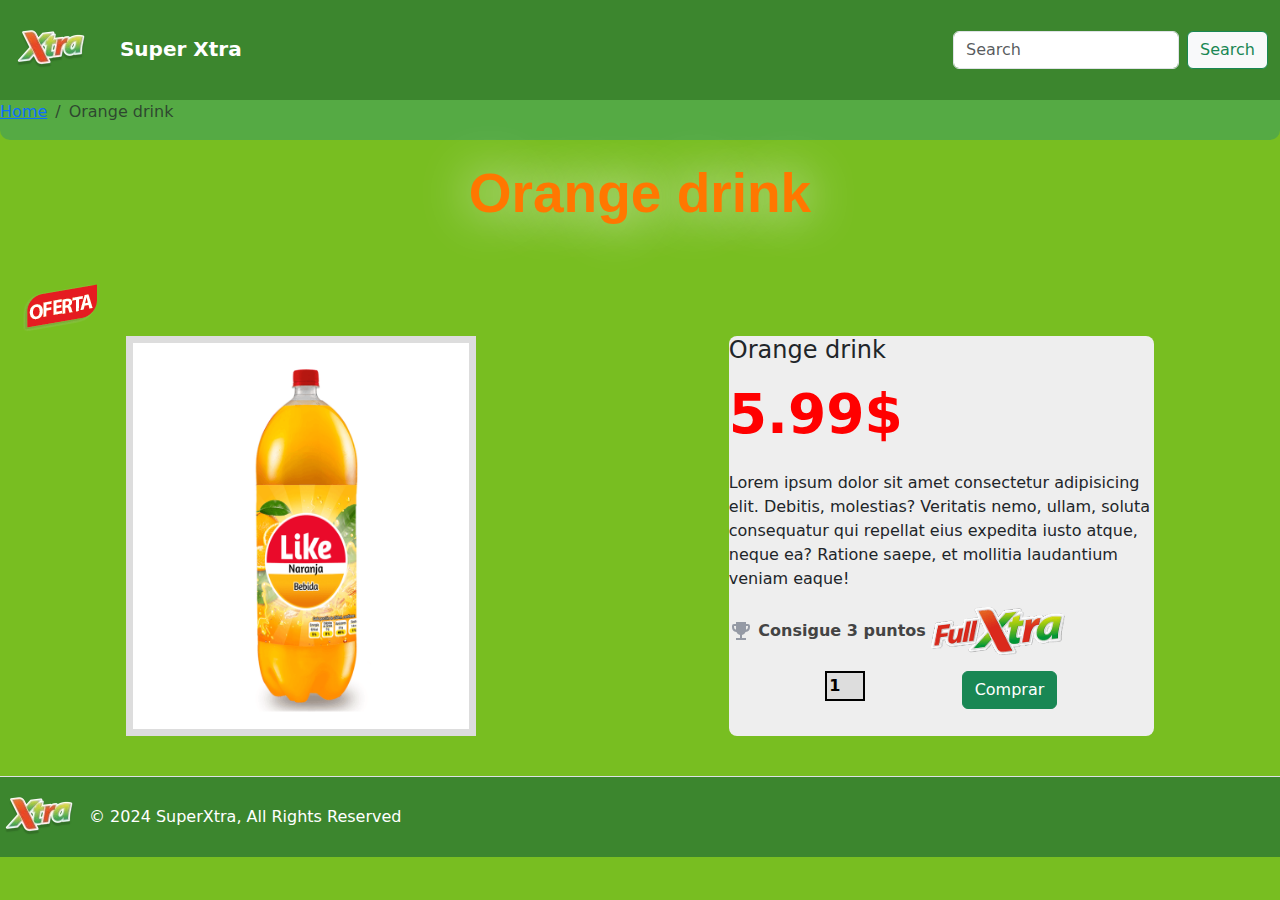
<file: SuperXtraMarket/Productos/Producto6.html>
<!DOCTYPE html>
<html lang="en">
<head>
    <meta charset="UTF-8">
    <meta name="viewport" content="width=device-width, initial-scale=1.0">
    <title>Super Xtra </title>

    <!--bootstrap-->
    <link href="https://cdn.jsdelivr.net/npm/bootstrap@5.3.3/dist/css/bootstrap.min.css" rel="stylesheet" integrity="sha384-QWTKZyjpPEjISv5WaRU9OFeRpok6YctnYmDr5pNlyT2bRjXh0JMhjY6hW+ALEwIH" crossorigin="anonymous">

    <!--favicon adn stylesheet-->
    <link rel="stylesheet" href="../styles.css">
    <link rel="shorcut icon" type="image/x-icon" href="../assets/Favicon.ico">

    <link rel="preconnect" href="https://fonts.googleapis.com">
    <link rel="preconnect" href="https://fonts.gstatic.com" crossorigin>
    <link href="https://fonts.googleapis.com/css2?family=Rubik:ital,wght@0,300..900;1,300..900&display=swap" rel="stylesheet">

</head>

<body>

    <!--bootstrap-->
    <script src="https://cdn.jsdelivr.net/npm/bootstrap@5.3.3/dist/js/bootstrap.bundle.min.js" integrity="sha384-YvpcrYf0tY3lHB60NNkmXc5s9fDVZLESaAA55NDzOxhy9GkcIdslK1eN7N6jIeHz" crossorigin="anonymous"></script>

    <header>
        <nav>
            <div class="navbar">
             <div class="container-fluid">
                    <a class="navbar-brand mb-0 h1" href="#">
                     <img class="logonavbar" src="../assets/logoXtra.webp" alt="logoxtra"> 
                     Super Xtra
                    </a>
                    <form class="d-flex" role="search">
                    <input class="form-control me-2" type="search" placeholder="Search" aria-label="Search">
                    <button class="btn btn-outline-success btn-light" type="submit">Search</button>
                </form>
                </div>
            </div>
            <div class="breadcrumb-container">
                <ol class="breadcrumb">
                    <li class="breadcrumb-item"><a href="../index.html">Home</a></li>

                    <!-- Colocar nombre del producto-->
                    <li class="breadcrumb-item active" aria-current="page">Orange drink</li>
                </ol>
            </div>

        </nav>
    </header>


    <h2 class="title_product">Orange drink</h2>

    <!-- imagen de oferta o full extra cambiar entre productos-->
    <img src="../assets/Oferta.png">


    <div class="Container-Content">

        <div class="img_product_container">
            <!--imagen del producto-->
            <img src="../assets/Producto6.png" alt="nombre del producto" class="img_product">
        </div>

        <div class="product_price">

            <h4> Orange drink</h4>

            <p class="price">5.99$</p>

            <p>Lorem ipsum dolor sit amet consectetur adipisicing elit. Debitis, molestias? Veritatis nemo, ullam, soluta consequatur qui repellat eius expedita iusto atque, neque ea? Ratione saepe, et mollitia laudantium veniam eaque!</p>

            <p class="points">
                <img src="../assets/trofeo.svg" alt="trofeo">
                Consigue 3 puntos 
                <img src="../assets/fullxtra.png"  class="fullxtra">
            </p>

            <div  class="cantidad-comprar">
                <div> 
                    <input type="number" value="1" class="cantidad">
                </div>
                <a href="#" class="btn btn-success">Comprar</a>
            </div>

        </div>
       
    </div>




    <div class="container-footer">
        <footer class="d-flex flex-wrap justify-content-between align-items-center py-3 border-top">
          <div class="col-md-4 d-flex align-items-center">
    
            <!--Logo del footer-->
            <a href="/" class="mb-3 me-2 mb-md-0 text-body-secondary text-decoration-none lh-1">
              <img src="../assets/logoXtra.webp" alt="logo Super Xtra">
            </a>
    
            <!--Texto del footer-->
            <span class="mb-3 mb-md-0 text-body-secondary footer-span">&copy; 2024 SuperXtra, All Rights Reserved</span>
          </div>
        </footer>
      </div>
</body>

</html>
</file>
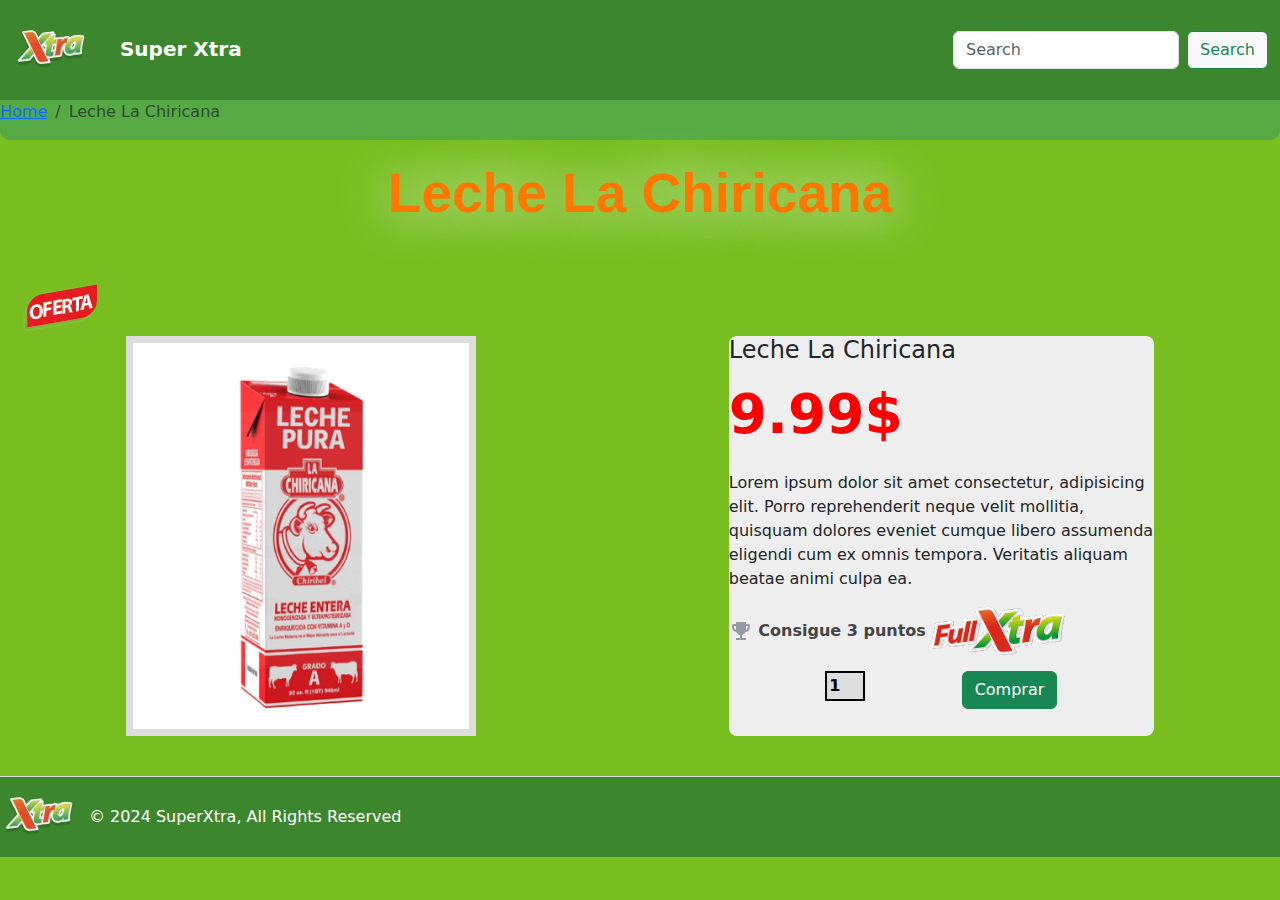
<file: SuperXtraMarket/Productos/Producto7.html>
<!DOCTYPE html>
<html lang="en">
<head>
    <meta charset="UTF-8">
    <meta name="viewport" content="width=device-width, initial-scale=1.0">
    <title>Super Xtra </title>

    <!--bootstrap-->
    <link href="https://cdn.jsdelivr.net/npm/bootstrap@5.3.3/dist/css/bootstrap.min.css" rel="stylesheet" integrity="sha384-QWTKZyjpPEjISv5WaRU9OFeRpok6YctnYmDr5pNlyT2bRjXh0JMhjY6hW+ALEwIH" crossorigin="anonymous">

    <!--favicon adn stylesheet-->
    <link rel="stylesheet" href="../styles.css">
    <link rel="shorcut icon" type="image/x-icon" href="../assets/Favicon.ico">

    <link rel="preconnect" href="https://fonts.googleapis.com">
    <link rel="preconnect" href="https://fonts.gstatic.com" crossorigin>
    <link href="https://fonts.googleapis.com/css2?family=Rubik:ital,wght@0,300..900;1,300..900&display=swap" rel="stylesheet">

</head>

<body>

    <!--bootstrap-->
    <script src="https://cdn.jsdelivr.net/npm/bootstrap@5.3.3/dist/js/bootstrap.bundle.min.js" integrity="sha384-YvpcrYf0tY3lHB60NNkmXc5s9fDVZLESaAA55NDzOxhy9GkcIdslK1eN7N6jIeHz" crossorigin="anonymous"></script>

    <header>
        <nav>
            <div class="navbar">
             <div class="container-fluid">
                    <a class="navbar-brand mb-0 h1" href="#">
                     <img class="logonavbar" src="../assets/logoXtra.webp" alt="logoxtra"> 
                     Super Xtra
                    </a>
                    <form class="d-flex" role="search">
                    <input class="form-control me-2" type="search" placeholder="Search" aria-label="Search">
                    <button class="btn btn-outline-success btn-light" type="submit">Search</button>
                </form>
                </div>
            </div>
            <div class="breadcrumb-container">
                <ol class="breadcrumb">
                    <li class="breadcrumb-item"><a href="../index.html">Home</a></li>

                    <!-- Colocar nombre del producto-->
                    <li class="breadcrumb-item active" aria-current="page">Leche La Chiricana</li>
                </ol>
            </div>

        </nav>
    </header>


    <h2 class="title_product">Leche La Chiricana</h2>

    <!-- imagen de oferta o full extra cambiar entre productos-->
    <img src="../assets/Oferta.png">


    <div class="Container-Content">

        <div class="img_product_container">
            <!--imagen del producto-->
            <img src="../assets/Producto7.png" alt="nombre del producto" class="img_product">
        </div>

        <div class="product_price">

            <h4>Leche La Chiricana</h4>

            <p class="price">9.99$</p>

            <p>Lorem ipsum dolor sit amet consectetur, adipisicing elit. Porro reprehenderit neque velit mollitia, quisquam dolores eveniet cumque libero assumenda eligendi cum ex omnis tempora. Veritatis aliquam beatae animi culpa ea.</p>

            <p class="points">
                <img src="../assets/trofeo.svg" alt="trofeo">
                Consigue 3 puntos 
                <img src="../assets/fullxtra.png"  class="fullxtra">
            </p>

            <div  class="cantidad-comprar">
                <div> 
                    <input type="number" value="1" class="cantidad">
                </div>
                <a href="#" class="btn btn-success">Comprar</a>
            </div>

        </div>
       
    </div>




    <div class="container-footer">
        <footer class="d-flex flex-wrap justify-content-between align-items-center py-3 border-top">
          <div class="col-md-4 d-flex align-items-center">
    
            <!--Logo del footer-->
            <a href="/" class="mb-3 me-2 mb-md-0 text-body-secondary text-decoration-none lh-1">
              <img src="../assets/logoXtra.webp" alt="logo Super Xtra">
            </a>
    
            <!--Texto del footer-->
            <span class="mb-3 mb-md-0 text-body-secondary footer-span">&copy; 2024 SuperXtra, All Rights Reserved</span>
          </div>
        </footer>
      </div>
</body>

</html>
</file>
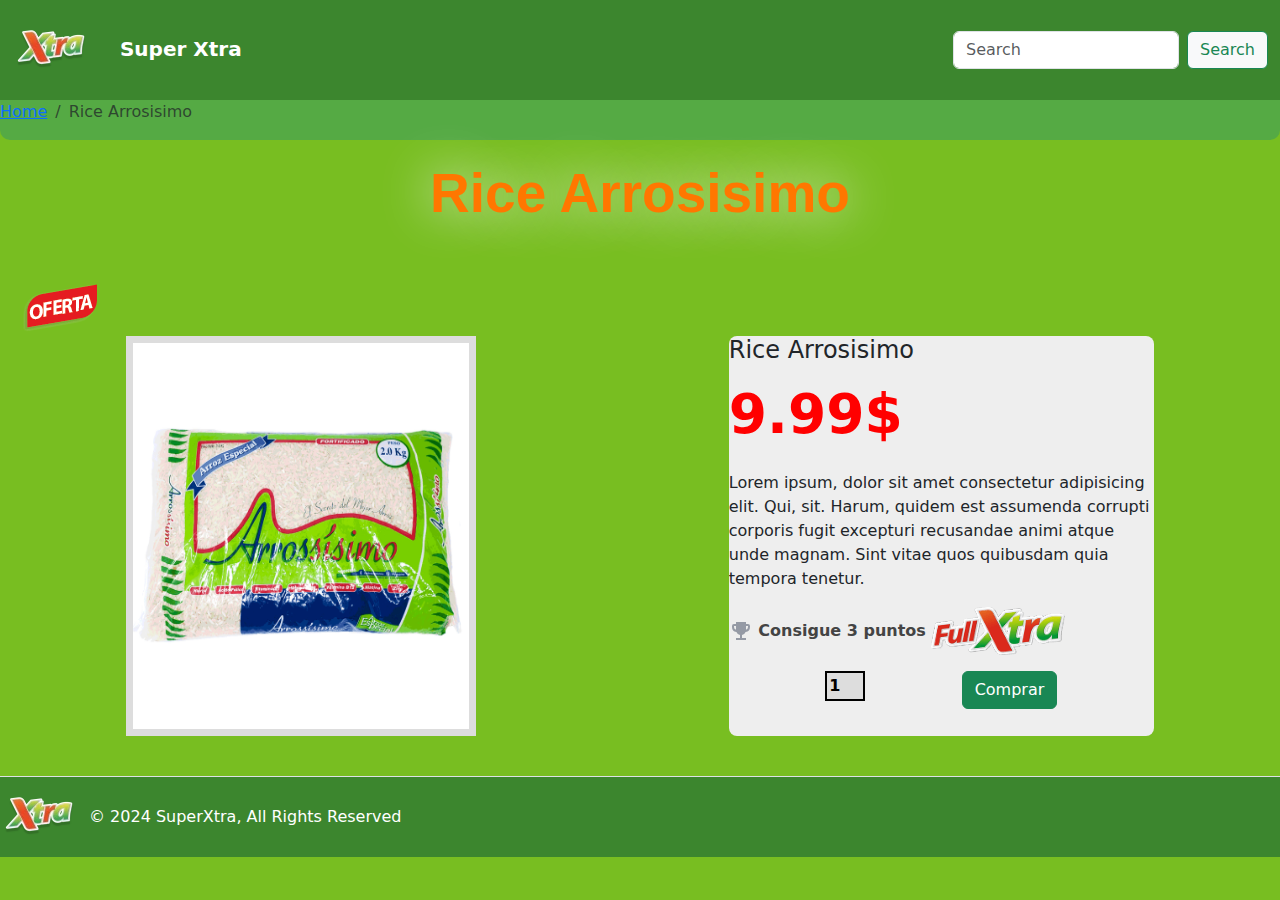
<file: SuperXtraMarket/Productos/Producto8.html>
<!DOCTYPE html>
<html lang="en">
<head>
    <meta charset="UTF-8">
    <meta name="viewport" content="width=device-width, initial-scale=1.0">
    <title>Super Xtra </title>

    <!--bootstrap-->
    <link href="https://cdn.jsdelivr.net/npm/bootstrap@5.3.3/dist/css/bootstrap.min.css" rel="stylesheet" integrity="sha384-QWTKZyjpPEjISv5WaRU9OFeRpok6YctnYmDr5pNlyT2bRjXh0JMhjY6hW+ALEwIH" crossorigin="anonymous">

    <!--favicon adn stylesheet-->
    <link rel="stylesheet" href="../styles.css">
    <link rel="shorcut icon" type="image/x-icon" href="../assets/Favicon.ico">

    <link rel="preconnect" href="https://fonts.googleapis.com">
    <link rel="preconnect" href="https://fonts.gstatic.com" crossorigin>
    <link href="https://fonts.googleapis.com/css2?family=Rubik:ital,wght@0,300..900;1,300..900&display=swap" rel="stylesheet">

</head>

<body>

    <!--bootstrap-->
    <script src="https://cdn.jsdelivr.net/npm/bootstrap@5.3.3/dist/js/bootstrap.bundle.min.js" integrity="sha384-YvpcrYf0tY3lHB60NNkmXc5s9fDVZLESaAA55NDzOxhy9GkcIdslK1eN7N6jIeHz" crossorigin="anonymous"></script>

    <header>
        <nav>
            <div class="navbar">
             <div class="container-fluid">
                    <a class="navbar-brand mb-0 h1" href="#">
                     <img class="logonavbar" src="../assets/logoXtra.webp" alt="logoxtra"> 
                     Super Xtra
                    </a>
                    <form class="d-flex" role="search">
                    <input class="form-control me-2" type="search" placeholder="Search" aria-label="Search">
                    <button class="btn btn-outline-success btn-light" type="submit">Search</button>
                </form>
                </div>
            </div>
            <div class="breadcrumb-container">
                <ol class="breadcrumb">
                    <li class="breadcrumb-item"><a href="../index.html">Home</a></li>

                    <!-- Colocar nombre del producto-->
                    <li class="breadcrumb-item active" aria-current="page">Rice Arrosisimo</li>
                </ol>
            </div>

        </nav>
    </header>


    <h2 class="title_product">Rice Arrosisimo</h2>

    <!-- imagen de oferta o full extra cambiar entre productos-->
    <img src="../assets/Oferta.png">


    <div class="Container-Content">

        <div class="img_product_container">
            <!--imagen del producto-->
            <img src="../assets/Producto8.png" alt="nombre del producto" class="img_product">
        </div>

        <div class="product_price">

            <h4>Rice Arrosisimo</h4>

            <p class="price">9.99$</p>

            <p>Lorem ipsum, dolor sit amet consectetur adipisicing elit. Qui, sit. Harum, quidem est assumenda corrupti corporis fugit excepturi recusandae animi atque unde magnam. Sint vitae quos quibusdam quia tempora tenetur.</p>

            <p class="points">
                <img src="../assets/trofeo.svg" alt="trofeo">
                Consigue 3 puntos
                <img src="../assets/fullxtra.png" class="fullxtra">
            </p>

            <div  class="cantidad-comprar">
                <div> 
                    <input type="number" value="1" class="cantidad">
                </div>
                <a href="#" class="btn btn-success">Comprar</a>
            </div>

        </div>
       
    </div>




    <div class="container-footer">
        <footer class="d-flex flex-wrap justify-content-between align-items-center py-3 border-top">
          <div class="col-md-4 d-flex align-items-center">
    
            <!--Logo del footer-->
            <a href="/" class="mb-3 me-2 mb-md-0 text-body-secondary text-decoration-none lh-1">
              <img src="../assets/logoXtra.webp" alt="logo Super Xtra">
            </a>
    
            <!--Texto del footer-->
            <span class="mb-3 mb-md-0 text-body-secondary footer-span">&copy; 2024 SuperXtra, All Rights Reserved</span>
          </div>
        </footer>
      </div>
</body>

</html>
</file>
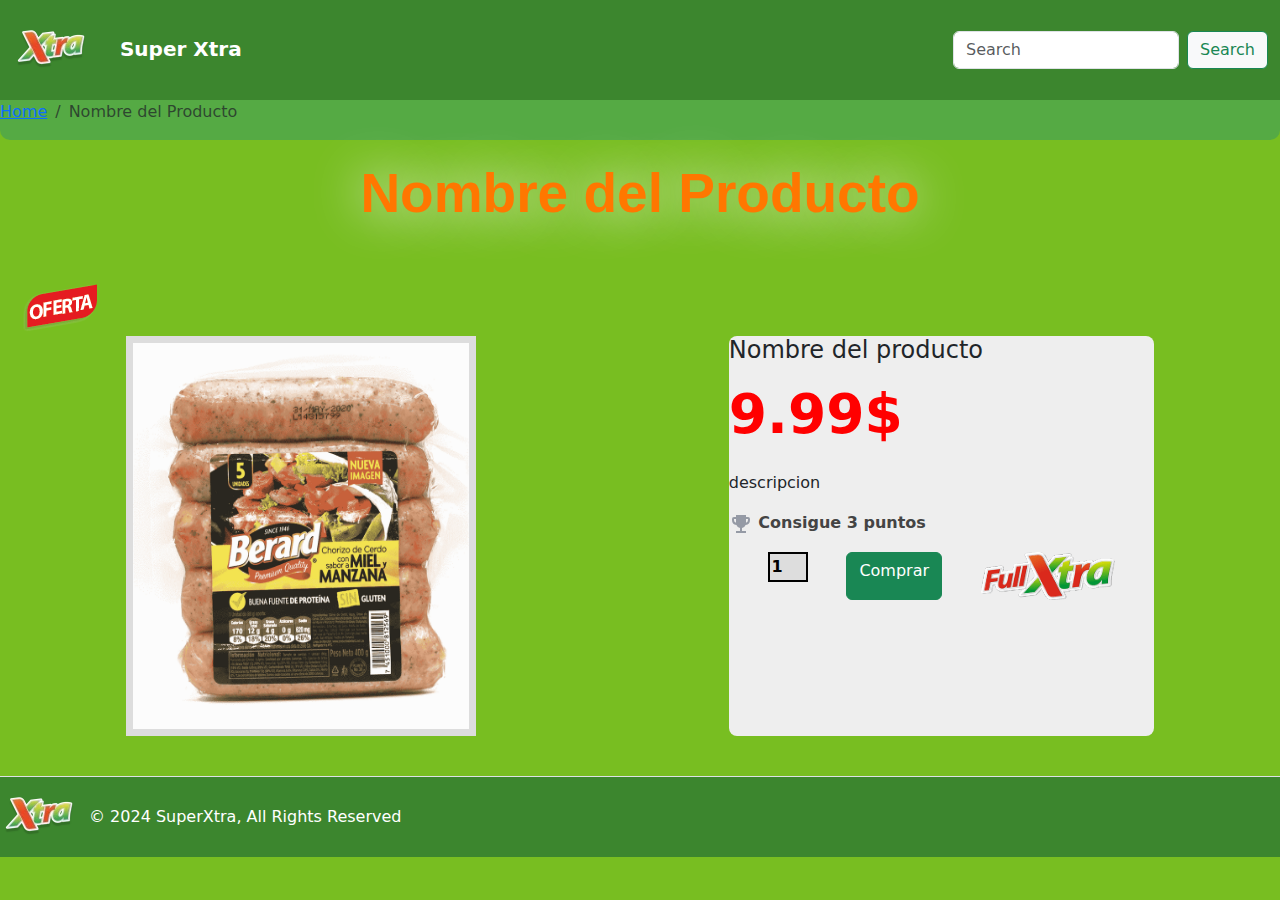
<file: SuperXtraMarket/Productos/Producto_Plantilla.html>
<!DOCTYPE html>
<html lang="en">
<head>
    <meta charset="UTF-8">
    <meta name="viewport" content="width=device-width, initial-scale=1.0">
    <title>Super Xtra </title>

    <!--bootstrap-->
    <link href="https://cdn.jsdelivr.net/npm/bootstrap@5.3.3/dist/css/bootstrap.min.css" rel="stylesheet" integrity="sha384-QWTKZyjpPEjISv5WaRU9OFeRpok6YctnYmDr5pNlyT2bRjXh0JMhjY6hW+ALEwIH" crossorigin="anonymous">

    <!--favicon adn stylesheet-->
    <link rel="stylesheet" href="../styles.css">
    <link rel="shorcut icon" type="image/x-icon" href="../assets/Favicon.ico">

    <link rel="preconnect" href="https://fonts.googleapis.com">
    <link rel="preconnect" href="https://fonts.gstatic.com" crossorigin>
    <link href="https://fonts.googleapis.com/css2?family=Rubik:ital,wght@0,300..900;1,300..900&display=swap" rel="stylesheet">

</head>

<body>

    <!--bootstrap-->
    <script src="https://cdn.jsdelivr.net/npm/bootstrap@5.3.3/dist/js/bootstrap.bundle.min.js" integrity="sha384-YvpcrYf0tY3lHB60NNkmXc5s9fDVZLESaAA55NDzOxhy9GkcIdslK1eN7N6jIeHz" crossorigin="anonymous"></script>

    <header>
        <nav>
            <div class="navbar">
             <div class="container-fluid">
                    <a class="navbar-brand mb-0 h1" href="#">
                     <img class="logonavbar" src="../assets/logoXtra.webp" alt="logoxtra"> 
                     Super Xtra
                    </a>
                    <form class="d-flex" role="search">
                    <input class="form-control me-2" type="search" placeholder="Search" aria-label="Search">
                    <button class="btn btn-outline-success btn-light" type="submit">Search</button>
                </form>
                </div>
            </div>
            <div class="breadcrumb-container">
                <ol class="breadcrumb">
                    <li class="breadcrumb-item"><a href="../index.html">Home</a></li>

                    <!-- Colocar nombre del producto-->
                    <li class="breadcrumb-item active" aria-current="page">Nombre del Producto</li>
                </ol>
            </div>

        </nav>
    </header>


    <h2 class="title_product">Nombre del Producto</h2>

    <!-- imagen de oferta o full extra cambiar entre productos-->
    <img src="../assets/Oferta.png">


    <div class="Container-Content">

        <div class="img_product_container">
            <!--imagen del producto-->
            <img src="../assets/Producto1.png" alt="nombre del producto" class="img_product">
        </div>

        <div class="product_price">

            <h4> Nombre del producto</h4>

            <p class="price">9.99$</p>

            <p>descripcion</p>

            <p class="points">
                <img src="../assets/trofeo.svg" alt="trofeo">
                Consigue 3 puntos 
            </p>

            <div  class="cantidad-comprar">
                <div> 
                    <input type="number" value="1" class="cantidad">
                </div>
                <a href="#" class="btn btn-success">Comprar</a>

                <img src="../assets/fullxtra.png">
            </div>

        </div>
       
    </div>




    <div class="container-footer">
        <footer class="d-flex flex-wrap justify-content-between align-items-center py-3 border-top">
          <div class="col-md-4 d-flex align-items-center">
    
            <!--Logo del footer-->
            <a href="/" class="mb-3 me-2 mb-md-0 text-body-secondary text-decoration-none lh-1">
              <img src="../assets/logoXtra.webp" alt="logo Super Xtra">
            </a>
    
            <!--Texto del footer-->
            <span class="mb-3 mb-md-0 text-body-secondary footer-span">&copy; 2024 SuperXtra, All Rights Reserved</span>
          </div>
        </footer>
      </div>
</body>

</html>
</file>
<file: styles.css>
.background-title{
    background-image: url(Assets/img1.png);
    min-width: 100%;
    height: 700px;
    position: relative;
    background-position: center;
    background-size: cover;
    background-repeat: no-repeat;
    background-attachment: fixed;
    display: flex;
    align-items: center;
    justify-content: center;
    margin: 0;
} /*diseño del background y presentacion*/

.big-text{
    font-size: 60px;
} /*Tamaño del texto en el titulp, texto grande*/

.small-text{
    font-size: 40px;
} /*tamaño del texto en el titulo, texto pequeño*/

.title-page{
    color: #eee;
    text-shadow: 4px 3px #333;
} /*detalles del titulo*/

.section-black{
    min-width: 100%;
    min-height: 150px;
    background-color: #333;
    font-size: 50px;
    color: #fff;
    margin-bottom: 70px;
    text-shadow: 0px 0px 7px #66f; 
    box-shadow: 0px 0px 20px #fff;
    
    /*Seccion negra de la pagina inferior al titulo*/
}

.botton-section{
    display: flex;
    justify-content: space-around;
    flex-wrap: wrap; /*forma en que se ve la seccion de los botones*/
}

.botton{
    height: 325px;
    width: 250px;
    border-radius: 7px;
    box-shadow: 0px 0px 15px #ccc;
    background-color: #ddd;
    color: #222;
    transition: 1.5s;
    align-items: center;
    text-align: center;
    padding: 10px /*configuracion general de los botones*/
}

.botton:hover{
    height: 335px;
    width: 265px;
    box-shadow: 0px 0px 25px #eee;
}

.botton-image{
    height: 205px;
    min-width: 100%;
    border-radius: 10px;
    background-position: center;
    background-size: contain;
    background-repeat: no-repeat; /*Configuracion de las imagenes*/
}

.botton1-image{
    background-image: url(Assets/CardProject.jpg);
}

.botton2-image{
    background-image: url(Assets/ParalaxProject.jpg);
}

.botton3-image{
    background-image: url(SuperXtraMarket/assets/fullxtra.png);
}


/*todo lo antrerior son las imagenes de los botones*/


.projectlink{
    text-decoration: none;
}

/*zona de contacto*/
.contact-info{
    height: 200px;
    min-width: 100%;
    display: flex;
    margin-top: 50px;
    box-shadow: 0px 0px 20px #fff;
}

.info{
    min-height: 100%;
    width: 50%;
    background-color: #555;
}

.contactme{
    border: 0px;
    border-right: 1px;
    border-color: #999;
    border-style: solid;
}

.aboutme{
    border: 0px;
    border-left: 1px;
    border-color: #999;
    border-style: solid;
    padding-left: 5px;
}





/*Todo lo que sigue son los ajustes generales de todo lo que no tiene estilos añadidos anteriormente*/
body, html {
    height: 100%;
    font-family: sans-serif;
    font-weight: 400;
    line-break: 1.8em;
    color: #ddd;
    font-size: 16px;
   background-color: #444;
}


*{
    margin: 0;
    padding: 0;
    box-sizing: border-box;
}
</file>
<file: CardPoject/style.css>
body{
    background-color: #333;
    font-family: sans-serif;
    margin: 0;
}

.container{
    display: flex;
    flex-direction: row;
    justify-content:space-around;
}

.pokemon{
    width: 300px;
    height: 300px;
    border-radius: 10px;
    text-align: center;
    padding: 30px;
    box-shadow: 0 0 20px #ddd;
    transition: 1s;
    box-sizing: border-box;
}

.img_pokemon{
    height: 50%;
    width: 60%;
    border-radius: 8px;
    margin-bottom: 7px;
}

.bulbasaur{
    background-color: #efe;
}

.bulbasaur:hover{
    width: 370px;
    height: 370px;
    box-shadow: 0 0 60px #3e5;
}

.charmander{
    background-color: #fee;
}

.charmander:hover{
    width: 370px;
    height: 370px;
    box-shadow: 0 0 60px #f66;
}

.squirtle{
    background-color: #eef;
}

.squirtle:hover{
    width: 370px;
    height: 370px;
    box-shadow: 0 0 60px #3ff;
}

.dialogo{
    width: 100%;
    height: 200px;
    background-color: #fff;
    border: solid 5px #000;
    box-sizing: border-box;
    display: flex;
    justify-content: start;
}

.prof_oak{
    height: 190px;
}

.prof_oak_text{
    height: 180px;
    width: 70%;
    font-family:fantasy;
}
</file>
<file: SuperXtraMarket/styles.css>
body{ 
    background-color: #78be21;
    margin: 0;
}

/*estilos de navbar*/
.navbar{
    background-color: #3c862e;
    height: 100px;
    padding: 0 auto;
}


.logonavbar{
    margin-right: 20px;
}

.navbar-brand{
    font-weight: bold;
    color: white !important;
}

.breadcrumb-container{
    color: #666;
    margin: 0;
    background-color: #5a4;
    border-bottom-left-radius: 10px ;
    border-bottom-right-radius: 10px;
    margin-bottom: 20px;
    height: 40px;
}

h2{
    color: #334;
    font-family: sans-serif;
    font-size: 45px;
    font-weight: lighter;
    text-align: center;
    margin-bottom: 50px;
    text-shadow: 0 0 50px #fff;
}

h2 span{
    font-weight: bolder;
}

.card{
    width: 18rem;
    margin: 0 auto;
    box-shadow: 0 4px 8px 0 #0007;
    transition: 0.85s;
}

.card:hover{
    box-shadow: 0 0 16px 0 #ddd;
    scale: 1.05;
}


.rubik{
    font-family: "Rubik", sans-serif;
    font-optical-sizing: auto;
    font-weight: 100;
    text-transform: capitalize;
    color: #99c;
}

.Rubik-bold{
    font-family: "Rubik", sans-serif;
    font-optical-sizing: auto;
    font-weight: 900;
    font-style: normal;
}

.btn-success:hover{
    background-color: #7d9;
}
  
.footer-span{
    color: white !important;
}

footer{
    background-color: #3c862e;
    margin: 0;
    margin-top: 40px;
}


/* A partir de aqui esto es parte de los Productos*/
.Container-Content{
    width: 100%;
    display: flex;
    justify-content: space-around;
}

.img_product_container{
    background-color: #ddd;
    height: 400px;
    width: 350px;
    padding: 7px;
}

.img_product{
    height: 100%;
    width: 100%;
}

.product_price{
    height: 400px;
    width: 425px;
    background-color: #eee;
    border-radius: 8px;
}

.price{
    font-size: 55px;
    font-weight: bolder;
    color: red;
}

.points{
    font-weight: bolder;
    color: #444;
}

.cantidad-comprar{
    display: flex;
    justify-content: space-evenly;
}

.cantidad{
    border: 2px solid black;
    background-color: #ddd;
    width: 40px;
    font-weight: bold;
}

.title_product{
    color: #F70;
    font-weight: bolder;
    font-size: 55px;
}
</file>
